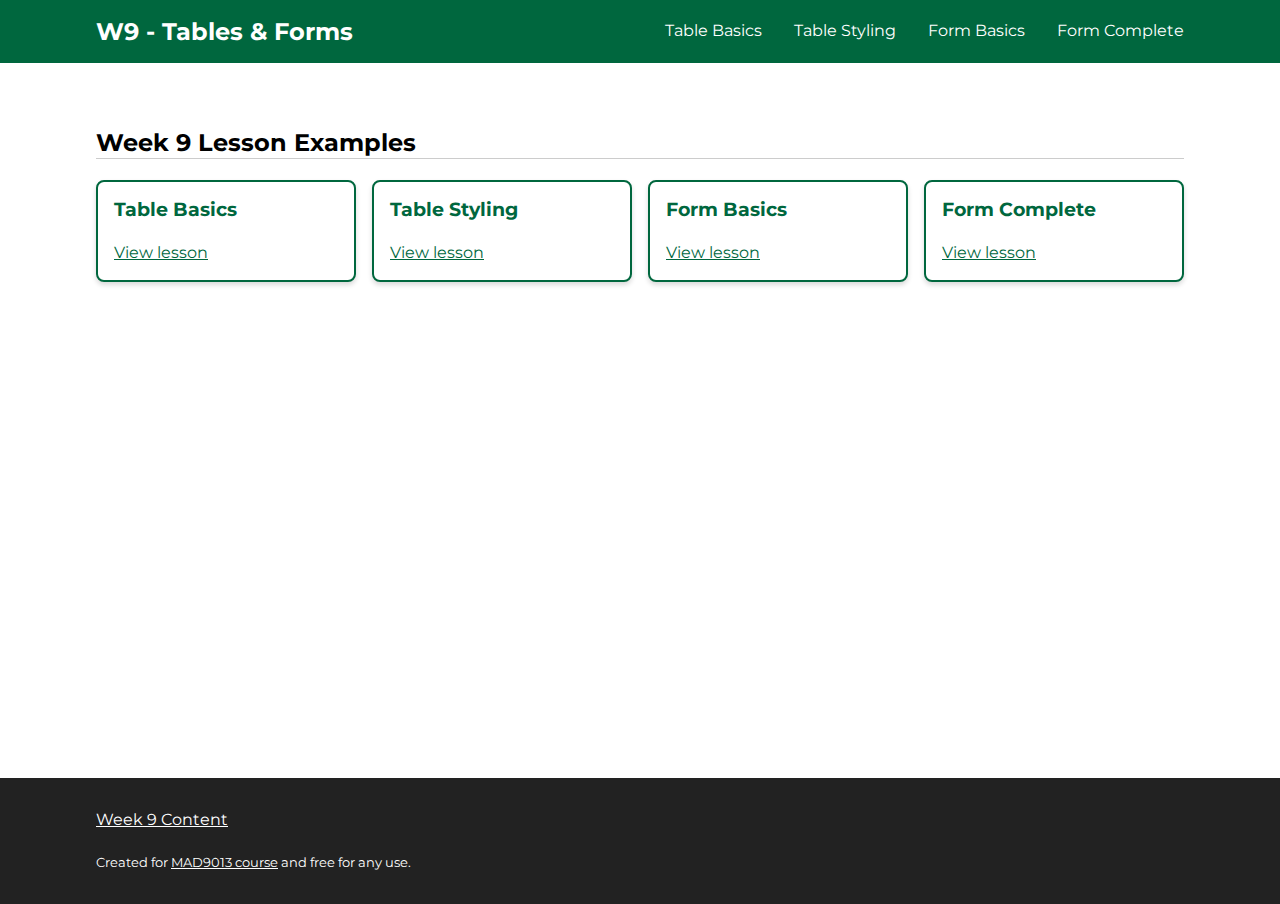
<file: index.html>
<!DOCTYPE html>
<html lang="en">
  <head>
    <meta charset="UTF-8" />
    <meta name="viewport" content="width=device-width, initial-scale=1.0" />
    <title>W9 - Tables &amp; Forms</title>
    <link rel="stylesheet" href="./css/base.css" />
    <link
      href="https://fonts.googleapis.com/css2?family=Montserrat:ital,wght@0,400;0,800;1,400;1,800&display=swap"
      rel="stylesheet"
    />
  </head>
  <body>
    <header class="masthead" role="banner">
      <div class="container">
        <a href="/" class="logo">
          <h1>W9 - Tables &amp; Forms</h1>
        </a>
        <nav id="nav" role="navigation">
          <ul>
            <li><a href="./table-basics.html">Table Basics</a></li>
            <li><a href="./table-styling.html">Table Styling</a></li>
            <li><a href="./form-basics.html">Form Basics</a></li>
            <li><a href="./form-styling-complete.html">Form Complete</a></li>
          </ul>
        </nav>
        <a class="nav-toggle" href="#nav" aria-label="Click to open mobile nav">
          <span class="tog top"></span>
          <span class="tog middle"></span>
          <span class="tog bottom"></span>
        </a>
      </div>
    </header>

    <main id="main" role="main">
      <section id="examples" class="examples-preview-list">
        <div class="container container-side-padding">
          <h2>Week 9 Lesson Examples</h2>
          <ol class="cards cards-examples">
            <li>
              <a class="card" href="./table-basics.html">
                <h3>Table Basics</h3>
                <span>View lesson</span>
              </a>
            </li>
            <li>
              <a class="card" href="./table-styling.html">
                <h3>Table Styling</h3>
                <span>View lesson</span>
              </a>
            </li>
            <li>
              <a class="card" href="./form-basics.html">
                <h3>Form Basics</h3>
                <span>View lesson</span>
              </a>
            </li>
            <li>
              <a class="card" href="./form-styling-complete.html">
                <h3>Form Complete</h3>
                <span>View lesson</span>
              </a>
            </li>
          </ol>
        </div>
      </section>
    </main>
    <footer class="footer" role="contentinfo">
      <div class="container">
        <p>
          <a
            href="https://mad9013.github.io/F2021/modules/week9/"
            target="_blank"
            >Week 9 Content</a
          >
        </p>
        <small
          >Created for
          <a href="https://mad9013.github.io/F2021/">MAD9013 course</a> and free
          for any use.</small
        >
      </div>
    </footer>
    <div class="click-to-close"></div>
    <script src="./js/main.js"></script>
  </body>
</html>
</file>
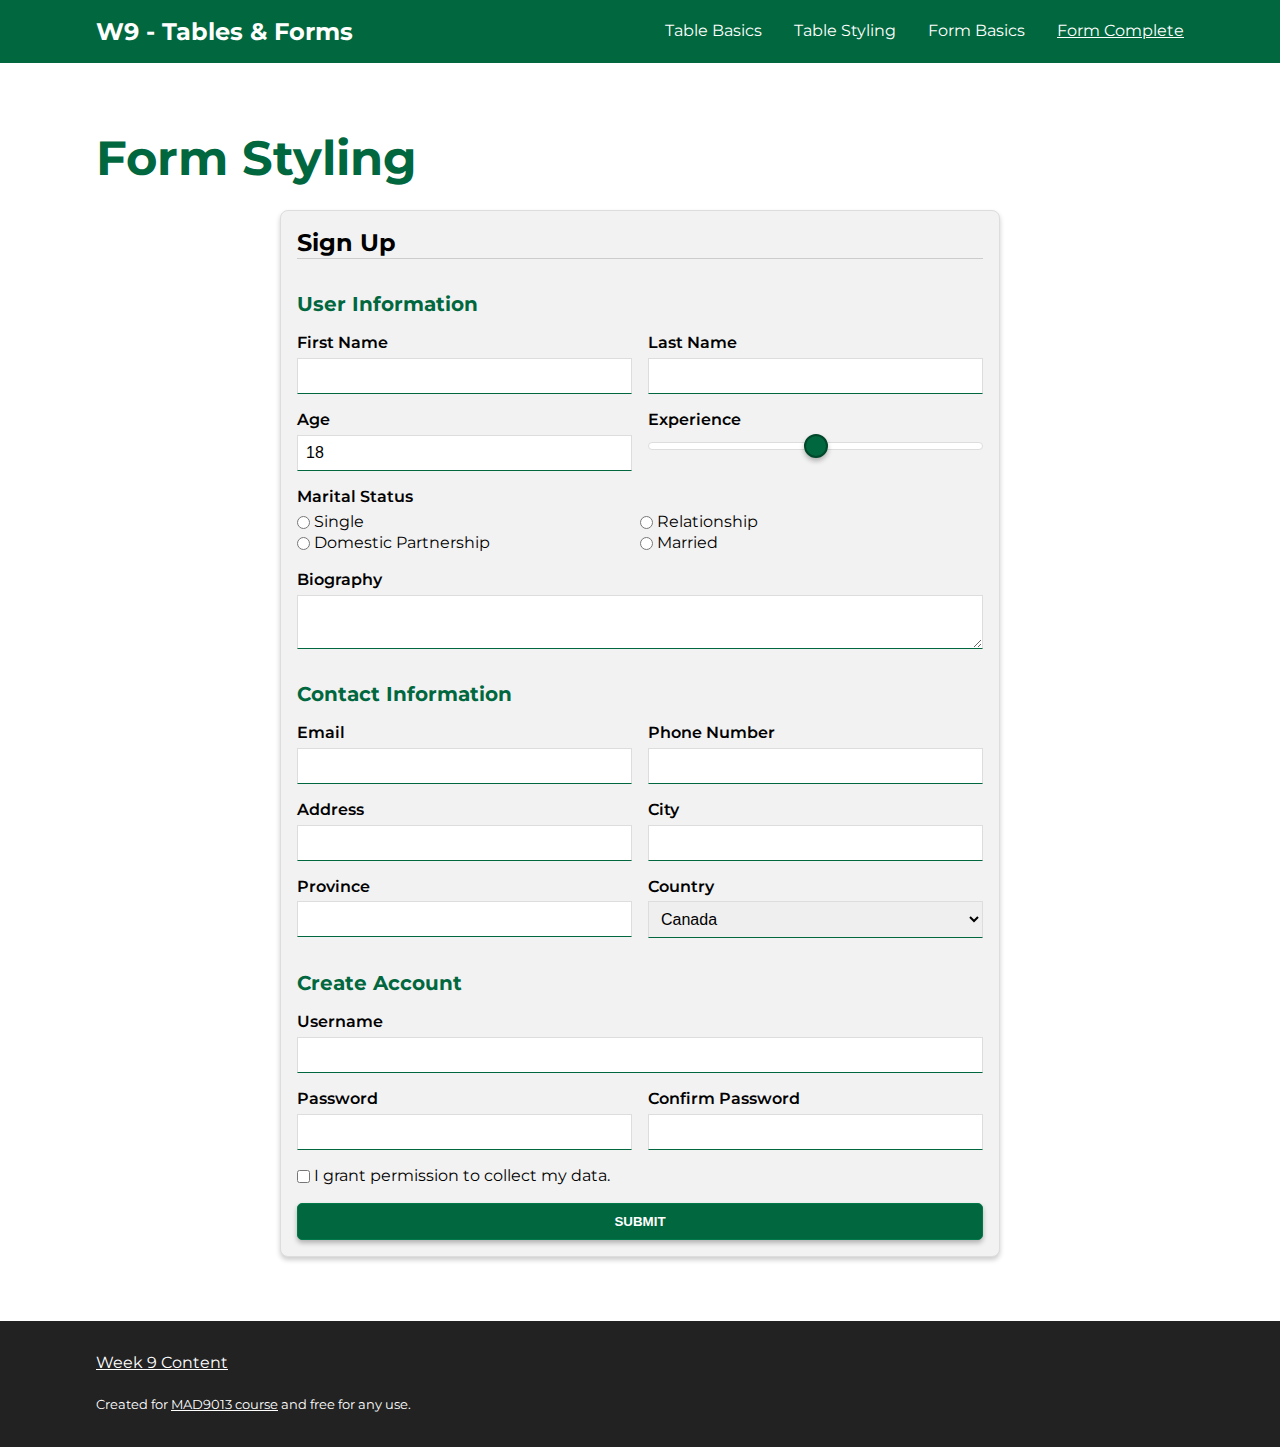
<file: form-styling-complete.html>
<!DOCTYPE html>
<html lang="en">
  <head>
    <meta charset="UTF-8" />
    <meta name="viewport" content="width=device-width, initial-scale=1.0" />
    <title>Form Styling | W9 - Tables &amp; Forms</title>
    <link rel="stylesheet" href="./css/base.css" />
    <link rel="stylesheet" href="./css/form-complete.css" />
    <link
      href="https://fonts.googleapis.com/css2?family=Montserrat:ital,wght@0,400;0,800;1,400;1,800&display=swap"
      rel="stylesheet"
    />
  </head>
  <body>
    <header class="masthead no-print" role="banner">
      <div class="container">
        <a href="/" class="logo">
          <strong>W9 - Tables &amp; Forms</strong>
        </a>
        <nav id="nav" role="navigation">
          <ul>
            <li><a href="./table-basics.html">Table Basics</a></li>
            <li><a href="./table-styling.html">Table Styling</a></li>
            <li><a href="./form-basics.html">Form Basics</a></li>
            <li>
              <a aria-current="page" href="./form-styling-complete.html"
                >Form Complete</a
              >
            </li>
          </ul>
        </nav>
        <a class="nav-toggle" href="#nav" aria-label="Click to open mobile nav">
          <span class="tog top"></span>
          <span class="tog middle"></span>
          <span class="tog bottom"></span>
        </a>
      </div>
    </header>

    <main id="main" role="main">
      <section>
        <div class="container container-side-padding">
          <h1>Form Styling</h1>

          <!-- ---------- TUTORIAL CONTENT ---------- -->

          <form action="/thank-you.html">
            <h2>Sign Up</h2>
            <fieldset>
              <legend>User Information</legend>

              <div class="form-grid">
                <div class="grid-unit">
                  <label for="first-name">First Name</label>
                  <input
                    type="text"
                    id="first-name"
                    name="first-name"
                    required
                  />
                </div>
                <div class="grid-unit">
                  <label for="last-name">Last Name</label>
                  <input type="text" id="last-name" name="last-name" required />
                </div>
                <div class="grid-unit">
                  <label for="age">Age</label>
                  <input type="number" id="age" name="age" min="0" value="18" />
                </div>
                <div class="grid-unit">
                  <label for="experience">Experience</label>
                  <input
                    type="range"
                    id="experience"
                    name="experience"
                    min="0"
                    max="10"
                  />
                </div>
                <div class="grid-unit radio-grid m-1">
                  <p class="label m-1">Marital Status</p>
                  <div>
                    <input type="radio" name="marital-status" id="single" />
                    <label for="single">Single</label>
                  </div>
                  <div>
                    <input
                      type="radio"
                      name="marital-status"
                      id="relationship"
                    />
                    <label for="relationship">Relationship</label>
                  </div>
                  <div>
                    <input type="radio" name="marital-status" id="domestic" />
                    <label for="domestic">Domestic Partnership</label>
                  </div>
                  <div>
                    <input type="radio" name="marital-status" id="married" />
                    <label for="married">Married</label>
                  </div>
                </div>
                <div class="grid-unit m-1">
                  <label for="biography">Biography</label>
                  <textarea id="biography" name="biography"></textarea>
                </div>
              </div>
            </fieldset>
            <fieldset>
              <legend>Contact Information</legend>
              <div class="form-grid">
                <div class="form-unit">
                  <label for="email">Email</label>
                  <input type="email" id="email" name="email" required />
                </div>

                <div class="form-unit">
                  <label for="tel">Phone Number</label>
                  <input type="tel" id="tel" name="tel" required />
                </div>

                <div class="form-unit">
                  <label for="address">Address</label>
                  <input type="text" id="address" name="address" required />
                </div>

                <div class="form-unit">
                  <label for="city">City</label>
                  <input type="text" id="city" name="city" required />
                </div>

                <div class="form-unit">
                  <label for="province">Province</label>
                  <input
                    type="text"
                    id="province"
                    name="province"
                    list="provinces"
                    required
                  />
                  <datalist id="provinces">
                    <option value="Alberta"></option>
                    <option value="British Columbia"></option>
                    <option value="Manitoba"></option>
                    <option value="New Brunswick"></option>
                    <option value="Newfoundland and Labrador"></option>
                    <option value="Northwest Territories"></option>
                    <option value="Nova Scotia"></option>
                    <option value="Nunavut"></option>
                    <option value="Ontario"></option>
                    <option value="Prince Edward Island"></option>
                    <option value="Quebec"></option>
                    <option value="Saskatchewan"></option>
                    <option value="Yukon"></option>
                  </datalist>
                </div>

                <div class="form-unit">
                  <label for="country">Country</label>
                  <select id="country" name="country">
                    <optgroup label="Asia">
                      <option value="china">China</option>
                      <option value="japan">Japan</option>
                      <option value="philippines">Philippines</option>
                      <option value="south-korea">South Korea</option>
                    </optgroup>
                    <optgroup label="North America">
                      <option selected value="canada">Canada</option>
                      <option value="mexico">Mexico</option>
                      <option value="united-states">United States</option>
                    </optgroup>
                    <optgroup label="Europe">
                      <option value="france">France</option>
                      <option value="germany">Germany</option>
                      <option value="ireland">Ireland</option>
                      <option value="spain">Spain</option>
                      <option value="united-kingdom">United Kingdom</option>
                    </optgroup>
                  </select>
                </div>
              </div>
            </fieldset>

            <fieldset>
              <legend>Create Account</legend>
              <div class="form-grid">
                <div class="form-unit m-1">
                  <label for="username">Username</label>
                  <input type="text" id="username" name="username" required />
                </div>
                <div class="form-unit">
                  <label for="password">Password</label>
                  <input
                    type="password"
                    id="password"
                    name="password"
                    autocomplete="new-password"
                    required
                  />
                </div>
                <div class="form-unit">
                  <label for="password-confirm">Confirm Password</label>
                  <input
                    type="password"
                    id="password-confirm"
                    name="password-confirm"
                    required
                  />
                </div>
                <div class="form-unit m-1 checkbox-wrap">
                  <input type="checkbox" id="permission" name="permission" />
                  <label for="permission"
                    >I grant permission to collect my data.</label
                  >
                </div>
                <div class="form-unit m-1">
                  <button class="btn" type="submit">Submit</button>
                </div>
              </div>
            </fieldset>
          </form>

          <!-- ---------- END TUTORIAL CONTENT ---------- -->
        </div>
      </section>
    </main>
    <footer class="footer" role="contentinfo">
      <div class="container">
        <p>
          <a
            href="https://mad9013.github.io/F2021/modules/week9/"
            target="_blank"
            >Week 9 Content</a
          >
        </p>
        <small
          >Created for
          <a href="https://mad9013.github.io/F2021/">MAD9013 course</a> and free
          for any use.</small
        >
      </div>
    </footer>
    <div class="click-to-close"></div>
    <script src="./js/main.js"></script>
  </body>
</html>
</file>
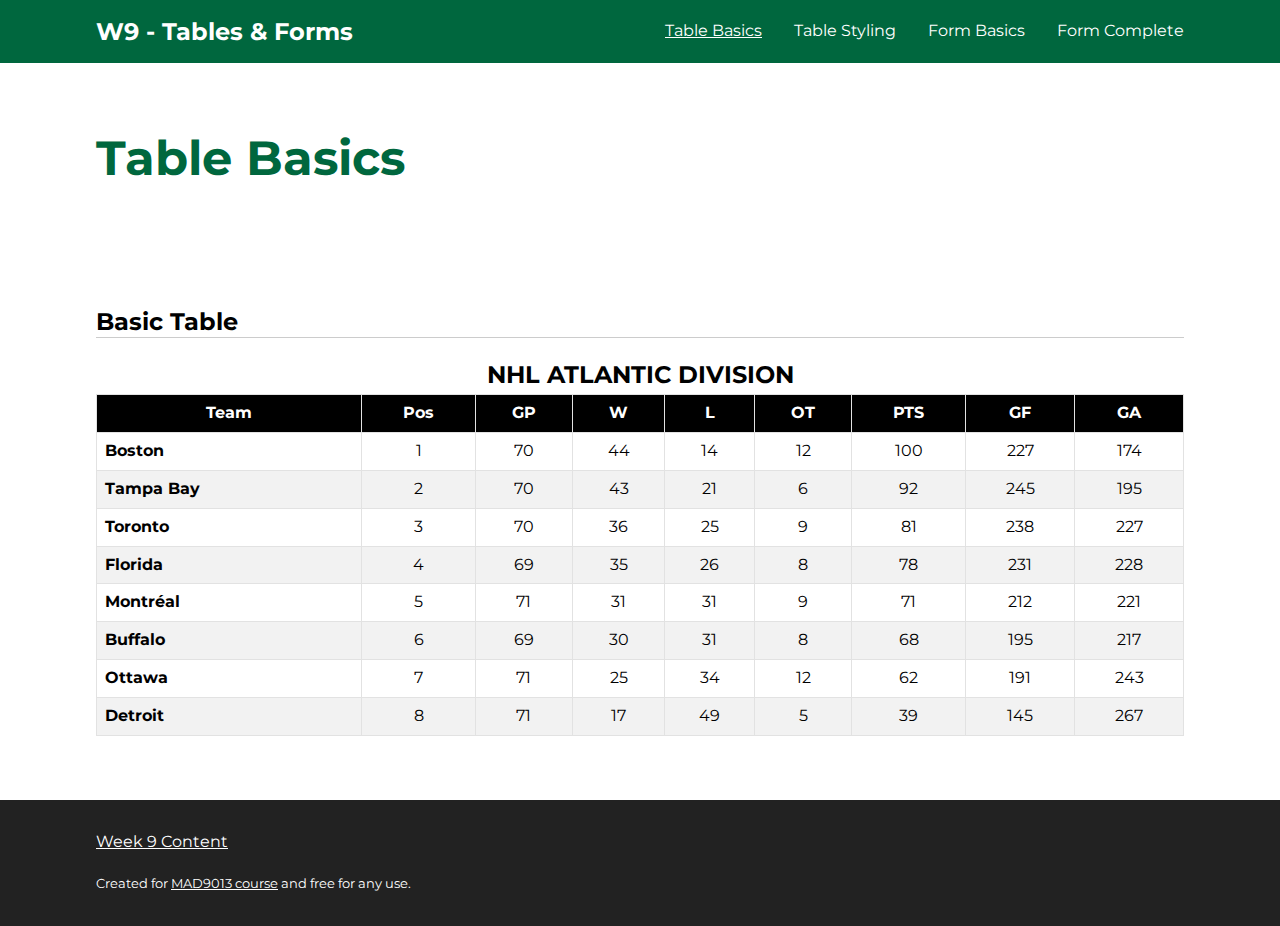
<file: table-basics-complete.html>
<!DOCTYPE html>
<html lang="en">
<head>
  <meta charset="UTF-8">
  <meta name="viewport" content="width=device-width, initial-scale=1.0">
  <title>Table Basics | W9 - Tables &amp; Forms</title>
  <link rel="stylesheet" href="./css/base.css">
  <link rel="stylesheet" href="./css/table-styling-complete.css">
  <link href="https://fonts.googleapis.com/css2?family=Montserrat:ital,wght@0,400;0,800;1,400;1,800&display=swap" rel="stylesheet">
</head>
<body>

  <header class="masthead no-print" role="banner">
    <div class="container">
      <a href="/" class="logo">
        <strong>W9 - Tables &amp; Forms</strong>
      </a>
      <nav id="nav" role="navigation">
        <ul>
          <li><a aria-current="page" href="./table-basics.html">Table Basics</a></li>
          <li><a href="./table-styling.html">Table Styling</a></li>
          <li><a href="./form-basics.html">Form Basics</a></li>
          <li><a href="./form-styling-complete.html">Form Complete</a></li>
        </ul>
      </nav>
      <a class="nav-toggle" href="#nav" aria-label="Click to open mobile nav">
        <span class="tog top"></span>
        <span class="tog middle"></span>
        <span class="tog bottom"></span>
      </a>
    </div>
  </header>

  <main id="main" role="main">

    <section>
      
      <div class="container container-side-padding">
        <h1>Table Basics</h1>

        <!-- ---------- TUTORIAL CONTENT ---------- -->
        
        <h2 class="padding-t">Basic Table</h2>
        <div class="table-scroller">
          <table class="standings">
            <caption>NHL Atlantic Division</caption>
            <thead>
              <tr>
                <th scope="col">Team</th>
                <th scope="col">Pos</th>
                <th scope="col">GP</th>
                <th scope="col">W</th>
                <th scope="col">L</th>
                <th scope="col">OT</th>
                <th scope="col">PTS</th>
                <th scope="col">GF</th>
                <th scope="col">GA</th>
              </tr>
            </thead>
            <tbody>
              <!-- Boston Row -->
              <tr>
                <th scope="row">
                  Boston
                </th>
                <td>
                  1
                </td>
                <td>
                  70
                </td>
                <td>
                  44
                </td>
                <td>
                  14
                </td>
                <td>
                  12
                </td>
                <td>
                  100
                </td>
                <td>
                  227
                </td>
                <td>
                  174
                </td>
              </tr>
              <!-- Tampa Row Bay -->
              <tr>
                <th scope="row">
                  Tampa Bay
                </th>
                <td>
                  2
                </td>
                <td>
                  70
                </td>
                <td>
                  43
                </td>
                <td>
                  21
                </td>
                <td>
                  6
                </td>
                <td>
                  92
                </td>
                <td>
                  245
                </td>
                <td>
                  195
                </td>
              </tr>
                <!-- Toronto Row -->
              </tr>
                <th scope="row">
                  Toronto
                </th>
                <td>
                  3
                </td>
                <td>
                  70
                </td>
                <td>
                  36
                </td>
                <td>
                  25
                </td>
                <td>
                  9
                </td>
                <td>
                  81
                </td>
                <td>
                  238
                </td>
                <td>
                  227
                </td>
              </tr>
              <!-- Florida Row -->
              <tr>
                <th scope="row">
                  Florida
                </th>
                <td>
                  4
                </td>
                <td>
                  69
                </td>
                <td>
                  35
                </td>
                <td>
                  26
                </td>
                <td>
                  8
                </td>
                <td>
                  78
                </td>
                <td>
                  231
                </td>
                <td>
                  228
                </td>
              </tr>
              <!-- Montréal Row -->
              <tr>
                <th scope="row">
                  Montréal
                </th>
                <td>
                  5
                </td>
                <td>
                  71
                </td>
                <td>
                  31
                </td>
                <td>
                  31
                </td>
                <td>
                  9
                </td>
                <td>
                  71
                </td>
                <td>
                  212
                </td>
                <td>
                  221
                </td>
              </tr>
              <!-- Buffalo Row -->
              <tr>
                <th scope="row">
                  Buffalo
                </th>
                <td>
                  6
                </td>
                <td>
                  69
                </td>
                <td>
                  30
                </td>
                <td>
                  31
                </td>
                <td>
                  8
                </td>
                <td>
                  68
                </td>
                <td>
                  195
                </td>
                <td>
                  217
                </td>
              </tr>
              <!-- Ottawa Row -->
              <tr>
                <th scope="row">
                  Ottawa
                </th>
                <td>
                  7
                </td>
                <td>
                  71
                </td>
                <td>
                  25
                </td>
                <td>
                  34
                </td>
                <td>
                  12
                </td>
                <td>
                  62
                </td>
                <td>
                  191
                </td>
                <td>
                  243
                </td>
              </tr>
              <!-- Detroit Row -->
              <tr>
                <th scope="row">
                  Detroit
                </th>
                <td>
                  8
                </td>
                <td>
                  71
                </td>
                <td>
                  17
                </td>
                <td>
                  49
                </td>
                <td>
                  5
                </td>
                <td>
                  39
                </td>
                <td>
                  145
                </td>
                <td>
                  267
                </td>
              </tr>
            </tbody>
          </table>
        </div>

        <!-- ---------- END TUTORIAL CONTENT ---------- -->

      </div>

    </section>
  </main>
  <footer class="footer" role="contentinfo">
    <div class="container">
      <p><a href="https://mad9013.github.io/F2021/modules/week9/" target="_blank">Week 9 Content</a></p>
      <small>Created for <a href="https://mad9013.github.io/F2021/">MAD9013 course</a> and free for any use.</small>
    </div>
  </footer>
  <div class="click-to-close"></div>
  <script src="./js/main.js"></script>
</body>
</html>
</file>
<file: css/base.css>
@-moz-viewport { width: device-width; scale: 1; }
@-ms-viewport { width: device-width; scale: 1; }
@-o-viewport { width: device-width; scale: 1; }
@-webkit-viewport { width: device-width; scale: 1; }
@viewport { width: device-width; scale: 1; }

html {
box-sizing: border-box;
font: normal 100%/1.3 "Montserrat", -apple-system, BlinkMacSystemFont, "Segoe UI", "Roboto", "Helvetica Neue", Arial,  "Apple Color Emoji", "Segoe UI Emoji", "Segoe UI Symbol", sans-serif;
-moz-text-size-adjust: 100%;
-ms-text-size-adjust: 100%;
-webkit-text-size-adjust: 100%;
text-size-adjust: 100%;
}

*, *::before, *::after {
  box-sizing: inherit;
}

body {
  margin: 0;
}

/* - - - - - - - - - - Typogrophy - - - - - - - - - - */

/* 
Standardizing some basic type styles across my website.
*/


h1, h2, h3, h4, h5, h6, p, ul, ol {
  margin: 0 0 1.3rem;
}

h1 {
  font-size: 3rem;
  color: #00673e;
}

h2,
h1 + .subtitle {
  border-bottom: 1px solid #ccc;
}

h1 + .subtitle {
  font-size: 1.25rem;
  margin: -1rem 0 2rem;
  font-style: italic;
}

a {
  color: #00673e;
  transition:
    color .2s,
    background-color .2s,
    border-color .2s,
    box-shadow .2s;
}

a:hover, a:focus {
  color: #00331f;
}

.btn {
  background-color: #00673e;
  border: 1px solid #017949;
  box-shadow: 0 3px 5px #0004;
  color: #fff;
  padding: .75em 1.25em;
  text-decoration: none;
  text-transform: uppercase;
  font-weight: bold;
  border-radius: 5px;
  display: inline-block;
  cursor: pointer;
  transition:
    color .2s,
    background-color .2s,
    border-color .2s;
}


.btn:hover, .btn:focus {
  background-color: #00331f;
  border-color: #004429;
  color: #fff;
}


/* - - - - - - - - - - Layout - - - - - - - - - - */
/* 
I like to create a collection of reusable classes that help me create consistent layout and spacing on my webpages.
*/

main {
  min-height: calc(100vh - 122px); /* This will expand the size of <main> to push the footer to the bottom on pages with little content */
  padding-top: 63px; /* This padding compensates for the fixed navbar not taking up any space to avoid overlap */
}

.container {
  max-width: 70em;
  margin: 0 auto;
}

section > .container {
  padding-top: 4rem;
  padding-bottom: 4rem;
}

.container-side-padding {
  padding-left: 1rem;
  padding-right: 1rem;
}

.padding-t {
  padding-top: 6rem;
}

.spacing-b {
  padding-bottom: 6rem;
}

.push-4 {
  margin-bottom: 4rem;
}

.text-wrap {
  max-width: 45em;
}

/* - - - - - - - - - - Masthead - - - - - - - - - - */

/* - - - - - - - - - - Nav Toggle - - - - - - - - - - */

.nav-toggle {
  width: 2.5rem;
  height: 1.5rem;
  display: flex;
  flex-direction: column;
  justify-content: space-between;
  position: relative;
}

.nav-toggle .tog {
  width: 100%;
  height: 4px;
  background-color: #fff;
  position: relative;
  transition:
    top .2s,
    bottom .2s,
    opacity .2s,
    transform .2s;
}
.tog.top {
  top: 0;
}

.tog.bottom {
  bottom: 0;
}

.open .top {
  top: 50%;
  transform: translateY(-50%) rotate(45deg);
}

.open .middle {
  opacity: 0;
}

.open .bottom {
  bottom: 50%;
  transform: translateY(50%) rotate(-45deg);
}


@media only screen and (min-width: 45em) {

  .nav-toggle {
    display: none;
  }

}

.click-to-close {
  width: 100vw;
  height: 100vh;
  background-color: #0008;
  position: fixed;
  top: 0;
  left: 0;
  pointer-events: none;
  opacity: 0;
  transition:
    opacity .2s;
}

.click-to-close.open {
  opacity: 1;
  pointer-events: all;
}

/* - - - - - - - - - - End of Nav Toggle - - - - - - - - - - */

.masthead {
  padding: 1rem 0;
  background-color: #00673e;
  position: fixed;
  top: 0;
  left: 0;
  width: 100%;
  z-index: 10000;
}

.masthead .container {
  padding: 0 1rem;
  display: flex;
  justify-content: space-between;
  align-items: center;
}

.masthead a {
  color: #fff;
  text-decoration: none;
  transition:
    opacity .2s;
}

.masthead a[aria-current="page"] {
  text-decoration: underline;
}

.masthead a:hover,
.masthead a:focus {
  opacity: .5;
}

.masthead .logo h1,
.masthead .logo strong {
  color: #fff;
  font-size: 1.5rem;
  margin: 0;
}

.masthead nav {
  position: fixed;
  top: 0;
  right: -66.6666%;
  width: 66.6666vw;
  height: 100vh;
  box-shadow: -2px 3px 5px rgba(0, 0, 0, .15);
  background-color: #00462a;
  transition:
    right .2s,
    top .2s;
}

.masthead nav.open {
  right: 0;
}

.masthead nav ul {
  padding: 6rem 1rem;
  text-align: right;
  margin: 0;
  list-style-type: none;
}

.masthead nav li:not(:last-child) {
  margin-bottom: 1rem;
}

.masthead nav a {
  display: block;
  font-size: 1.25rem;
}

@media only screen and (min-width: 45em) {

  .masthead nav {
    position: static;
    top: auto;
    left: auto;
    width: auto;
    height: auto;
    box-shadow: none;
    z-index: auto;
    background-color: transparent;
  }

  .masthead nav ul {
    display: flex;
    padding: 0;
  }

  .masthead nav li:not(:last-child) {
    margin-bottom: 0;
    margin-right: 2rem;
  }
  
  .masthead nav a {
    display: block;
    font-size: 1rem;
  }

}

/* - - - - - - - - - - Cards - - - - - - - - - - */

.cards {
  list-style-type: none;
  padding: 0;
  display: grid;
  grid-template-columns: 1fr;
  column-gap: 1rem;
  row-gap: 1rem;
}

.cards-examples li {
  display: flex;
}

.cards-examples .card {
  display: flex;
  flex-direction: column;
  justify-content: space-between;
  flex-grow: 2;
  padding: 1rem;
  color: #00673e;
  border: 2px solid #00673e;
  background-color: #fff;
  box-shadow: 0 3px 5px rgba(0, 0, 0, .15);
  border-radius: .5rem;
  text-decoration: none;
}

.cards-examples .card:hover,
.cards-examples .card:focus {
  color: #fff;
  border-color: #fff;
  background-color: #00673e;
  box-shadow: 0 6px 8px rgba(0, 0, 0, .15);
  }

.cards-examples .card span {
  text-decoration: underline;
}

@media only screen and (min-width: 38em) {

  .cards-examples {
    grid-template-columns: repeat(2, 1fr);
  }

}

@media only screen and (min-width: 60em) {

  .cards-examples {
    grid-template-columns: repeat(4, 1fr);
  }

}

/* - - - - - - - - - - Footer - - - - - - - - - - */

.footer {
  background-color: #222;
  color: #fff;
  padding: 2rem 0;
}

.footer .container {
  padding: 0 1rem;
}

.footer a {
  color: #fff;
}

.footer a:hover,
.footer a:focus {
  color: #ffffffaa;
}

/* - - - - - - - - - - Instructor Comment - - - - - - - - - - */

.instructor-comment {
  margin: 1.5rem 0;
  padding: 1rem;
  background-color: #2c8Bd9;
  color: #fff;
  border: 1px solid #1a5c93;
  display: inline-block;
  border-radius: .75rem .75rem .75rem .125rem;
  box-shadow: 0 3px 5px rgba(0, 0, 0, .15);
  max-width: 30rem;
}

.instructor-comment :last-child {
  margin-bottom: 0;
}

.instructor-comment cite {
  font-style: normal;
  font-weight: bold;
}

.instructor-comment a {
  color: #fff;
}

.instructor-comment a:hover,
.instructor-comment a:focus {
  color: #ffffffaa;
}

@media only screen and (min-width: 80em) {

  .ic-left {
    margin-left: -5rem;
  }

}
/* - - - - - - - - - - Helpers - - - - - - - - - - */

.parent-styles {
  border: 4px dashed #ccc;
}

.grid-item {
  border: 3px solid #00673e;
  background-color: #befee4;
  border-radius: .5rem;
  padding: 1rem;
}

.grid-item:nth-child(2) {
  border-color: #67003e;
  background-color: #febee4;
}

.grid-item:nth-child(3) {
  border-color: #673e00;
  background-color: #fee4be;
}

.grid-item:nth-child(4) {
  border-color: #3e6700;
  background-color: #e4febe;
}

.grid-item:nth-child(5) {
  border-color: #003e67;
  background-color: #bee4fe;
}

.grid-item:nth-child(6) {
  border-color: #3e0067;
  background-color: #e4befe;
}

.grid-item:nth-child(7) {
  border-color: #3e6767;
  background-color: #e4fefe;
}

.grid-item:nth-child(8) {
  border-color: #3e3e67;
  background-color: #e4e4fe;
}

.grid-item:nth-child(9) {
  border-color: #676700;
  background-color: #fefebe;
}

.grid-item :last-child {
  margin: 0;
}

/* A nice highlight for when I dropped in code samples */

code {
  background-color: #00000022;
  border: 1px solid #00000044;
  padding: .25rem;
  border-radius: .25rem;
}

/* - - - - - - - - - - Dog Cards - - - - - - - - - - */

.grid-cards {
  list-style-type: none;
  padding: 0;
}

.grid-cards .card {
  display: block;
  color: #00673e;
  border: 2px solid #00673e;
  background-color: #fff;
  box-shadow: 0 3px 5px rgba(0, 0, 0, .15);
  border-radius: .5rem;
  text-decoration: none;
  color: #000;
  overflow: hidden;
}
.grid-cards .card img {
  width: 100%;
}

.grid-cards .card h3 {
  padding: 1rem 1rem 0;
}

.grid-cards .card p {
  padding: 0 1rem;
}

.grid-cards .card .btn {
  margin: 0 1rem 1rem;
}

.grid-cards .card:hover .btn,
.grid-cards .card:focus .btn {
  background-color: #00331f;
  border-color: #004429;
  color: #fff;
}

/* - - - - - - - - - - Mini Web Page - - - - - - - - - - */

.mini-page header,
.mini-page main,
.mini-page aside,
.mini-page footer {
  padding: 1rem;
}

.mini-page header {
  /* display: flex;
  align-items: center;
  justify-content: space-between; */
  background-color: #ccc;
}

.mini-page header .mini-logo {
  font-weight: bold;
  text-transform: uppercase;
  font-size: 2rem;
  margin-bottom: .5rem;
}

.mini-page header a {
  color: #222;
  color: #222;
  text-decoration: none;
  display: inline-block;
}

.mini-page header a:hover,
.mini-page header a:focus {
  color: #999;
}

.mini-page header a:not(:last-child) {
  margin-right: 1rem;
}

.mini-page main {
  min-height: auto;
}

.mini-page aside {
  background-color: #f2f2f2;
}

.mini-page footer {
  background-color: #222;
  color: #ccc;
}
</file>
<file: css/form-complete.css>
form {
  max-width: 45rem;
  margin: 0 auto;
  padding: 1rem;
  background-color: #f2f2f2;
  border-radius: .5rem;
  border: 1px solid #ddd;
  box-shadow: 0 3px 5px #0003;
}

form .btn {
  display: block;
  text-align: center;
  width: 100%;
}

fieldset {
  display: contents;
}

legend {
  padding: 0;
  margin: 2rem 0 1rem;
  font-weight: bold;
  font-size: 1.25rem;
  color: #00673e;
}

.form-grid {
  display: grid;
  gap: 1rem;
}

label,
.label {
  display: block;
  margin-bottom: .25rem;
  font-weight: 600;
}

input:not([type="checkbox"]):not([type="radio"]):not([type="range"]),
select,
textarea {
  display: block;
  width: 100%;
  font-size: 1rem;
  padding: .5rem;
  border: 1px solid #ddd;
  border-bottom: 1px solid #00673e;
}

[type="checkbox"],
[type="radio"],
[type="checkbox"] + label,
[type="radio"] + label {
  display: inline-block;
  vertical-align: middle;
  margin: 0;
  font-weight: 400;
}

.checkbox-wrap {
  display: flex;
}

.checkbox-wrap input {
  margin-right: .25rem;
}

@media only screen and (min-width: 38em) {
  
  .form-grid {
    grid-template-columns: repeat(2, 1fr);
  }

  .m-1 {
    grid-column: 1 / -1;
  }

  .radio-grid {
    display: grid;
    grid-template-columns: repeat(2, 1fr);
  }

}

input[type="range"] {
  width: 100%;
  margin: .25rem 0;
  background-color: transparent;
  -webkit-appearance: none;
}

input[type=range]:focus {
  outline: none;
}

input[type=range]::-webkit-slider-runnable-track {
  background: #fff;
  border: 1px solid #ddd;
  border-radius: .25rem;
  width: 100%;
  height: .5rem;
  cursor: pointer;
}

input[type="range"]::-webkit-slider-thumb {
  width: 1.5rem;
  height: 1.5rem;
  background-color: #00673e;
  border: 2px solid #00472b;
  border-radius: 50%;
  box-shadow: 0 3px 5px #0004;
  cursor: pointer;
  margin-top: -.55rem;
  -webkit-appearance: none;
  transition: all .2s;
}

input[type="range"]:hover::-webkit-slider-thumb {
  width: 1.75rem;
  height: 1.75rem;
  margin-top: -.625rem;
}

input[type=range]::-moz-range-track {
  background: #fff;
  border: 1px solid #ddd;
  border-radius: .25rem;
  width: 100%;
  height: .5rem;
  cursor: pointer;
}

input[type="range"]::-moz-range-thumb {
  width: 1.5rem;
  height: 1.5rem;
  background-color: #00673e;
  border: 2px solid #00472b;
  border-radius: .75rem;
  box-shadow: 0 3px 5px #0004;
  cursor: pointer;
  margin-top: -.55rem;
  -webkit-appearance: none;
}

input[type="range"]:hover::-moz-range-thumb {
  width: 1.75rem;
  height: 1.75rem;
  margin-top: -.625rem;
}
</file>
<file: css/table-styling-complete.css>
table {
  width: 100%;
}

.table-scroller {
  overflow-x: scroll;
  max-width: 100%;
}

.standings {
  border: 1px solid #ccc;
  border-collapse: collapse;
  min-width: 40rem;
  overflow: hidden;
}

.standings caption {
  font-size: 1.5rem;
  font-weight: bold;
  text-transform: uppercase;
  margin-bottom: .25rem;
  text-align: left;
}

.standings thead {
  background-color: #000;
  color: #fff;
}

.standings thead th {
  position: relative;
}

.standings thead th:hover::before {
  content: ' ';
  position: absolute;
  width: 100%;
  height: 300rem;
  top: 0;
  left: 0;
  background-color: #ffa6;
}

.standings tr:nth-child(even) {
  background-color: #f2f2f2;
}

.standings tbody tr:hover {
  background-color: #ffa6;
}

.standings th,
.standings td {
  padding: .5rem;
  border: 1px solid #e2e2e2;
}

.standings tbody th {
  text-align: left;
}

.standings tbody td {
  text-align: center;
}

@media only screen and (min-width: 38em) {

  .standings caption {
    text-align: center;
  }

}

/* - - - - - - - - - - Calendar - - - - - - - - - - */

.calendar {
  display: grid;
  gap: .5rem;
}

.calendar caption {
  font-size: 1.5rem;
  font-weight: bold;
}

.calendar thead,
.calendar tbody,
.calendar tr {
  display: contents;
}

.calendar thead th {
  display: none;
}

.calendar tbody td {
  padding: .5rem;
  background-color: #f2f2f2;
  border: 1px solid #ddd;
  border-radius: .25rem;
  box-shadow: 0 3px 5px #0001;
}

.calendar tbody td:first-child,
.calendar tbody td:nth-child(7) {
  background-color: #e2f2e2;
  border-color: #d0ddd0;
}

.calendar tbody td > time {
  font-weight: 600;
}

.calendar tbody td > time::before {
  content: 'Nov '
}

.calendar .cal-item {
  margin: 0;
  padding: .5rem;
  border: 1px solid;
  border-radius: .25rem;
  margin-top: .25rem;
  color: #fff;
}

.calendar .cal-item.class {
  background-color: #00673e;
  border-color: #00462a;
}

.calendar .cal-item.class.sec-2 {
  background-color: #6300c7;
  border-color: #4e009b;
}

.calendar .cal-item.event {
  background-color: #004067;
  border-color: #00273f;
}

.calendar .cal-item.appointment {
  background-color: #5e0067;
  border-color: #3f0045;
}

.calendar .cal-item.holiday {
  background-color: #930303;
  border-color: #710101;
}


@media only screen and (min-width: 50em) {

  .calendar {
    grid-template-columns: repeat(7, 1fr);
    grid-template-rows: auto auto repeat(5, minmax(7.5rem, auto));
    font-size: .75rem;
  }

  .calendar caption {
    grid-column: span 7;
  }

  .calendar thead th {
    display: block;
    color: #fff;
    background-color: #00673e;
    border: 1px solid #00462a;
    border-radius: .25rem;
    box-shadow: 0 3px 5px #0001;
    padding: .5rem;
  }

  .calendar thead th:first-child,
  .calendar thead th:last-child {
    background-color: #00462a;
    border-color: #00321e;
  }

  /* .calendar tbody td {
    min-height: 5rem;
  } */

  .calendar tbody td > time::before {
    content: '';
    display: none;
  }

}

@media only screen and (min-width: 90em) {

  .calendar {
    font-size: 1rem;
  }

}
</file>
